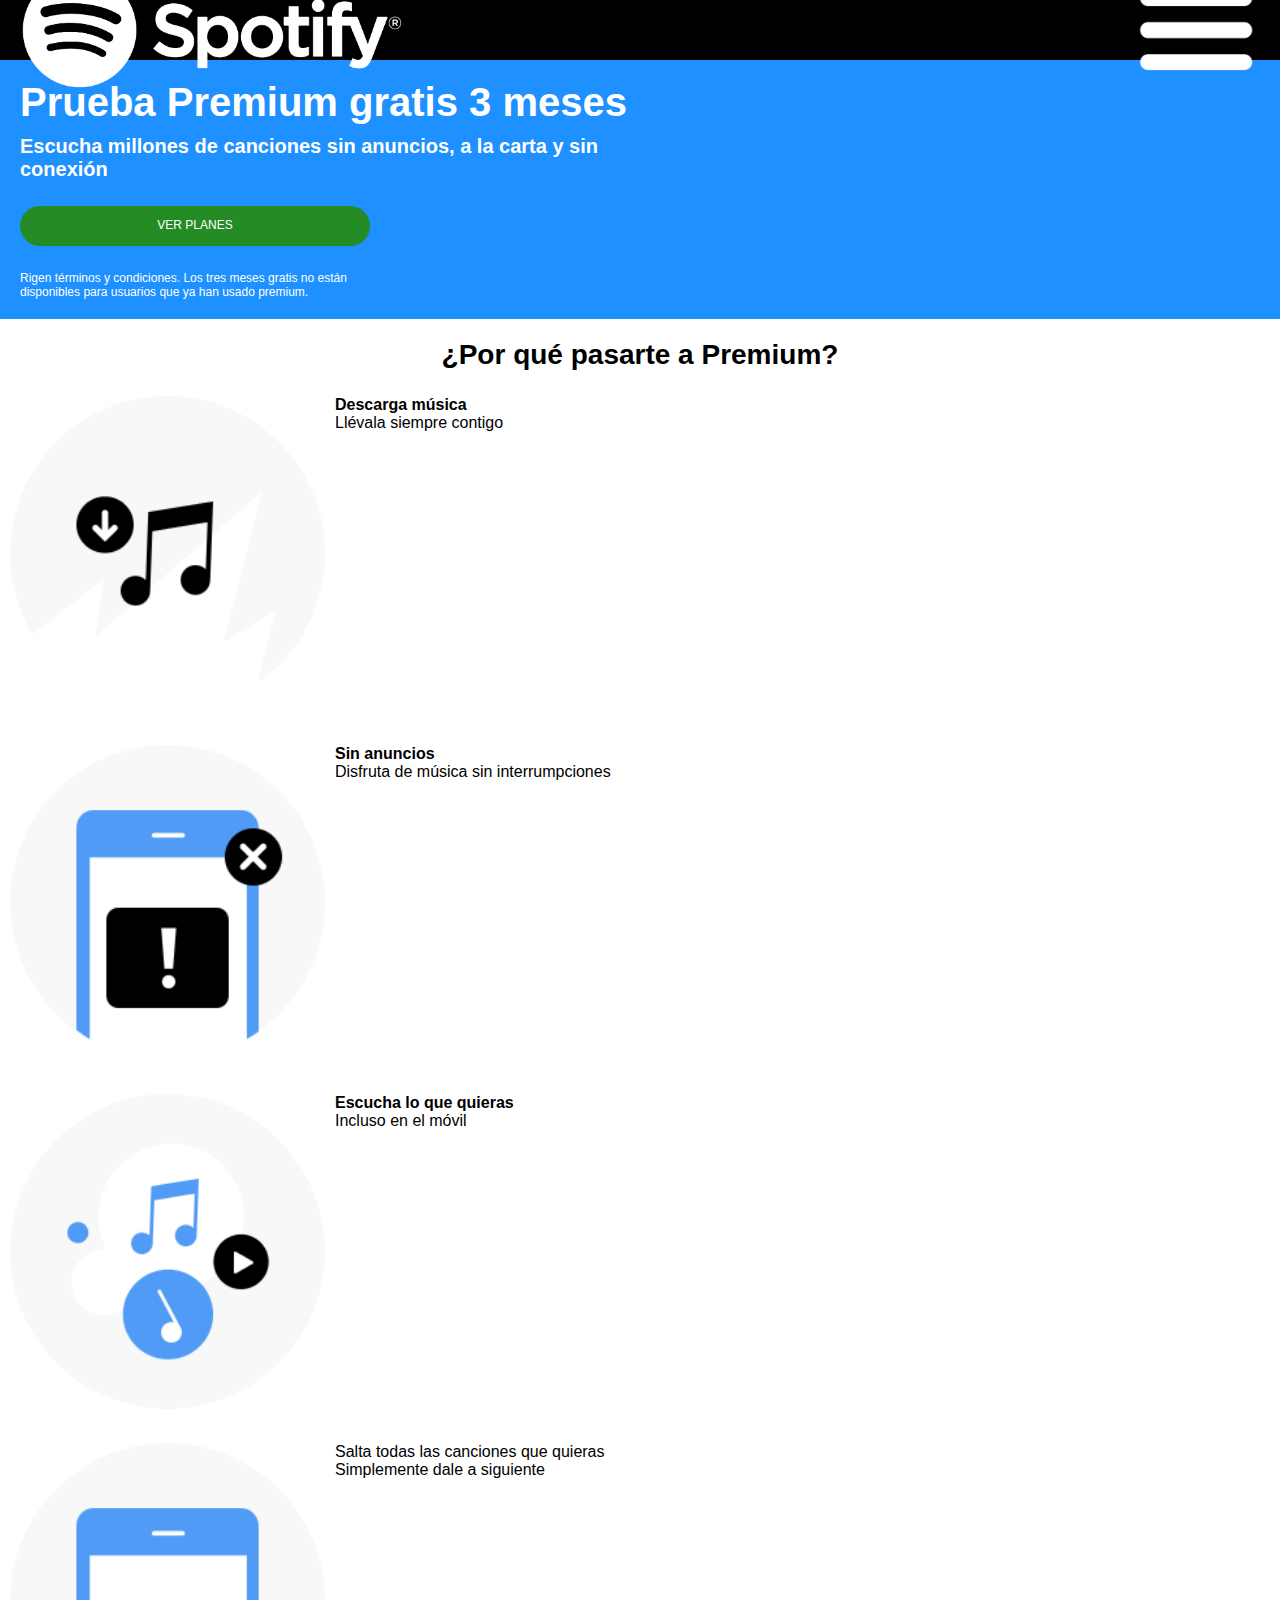
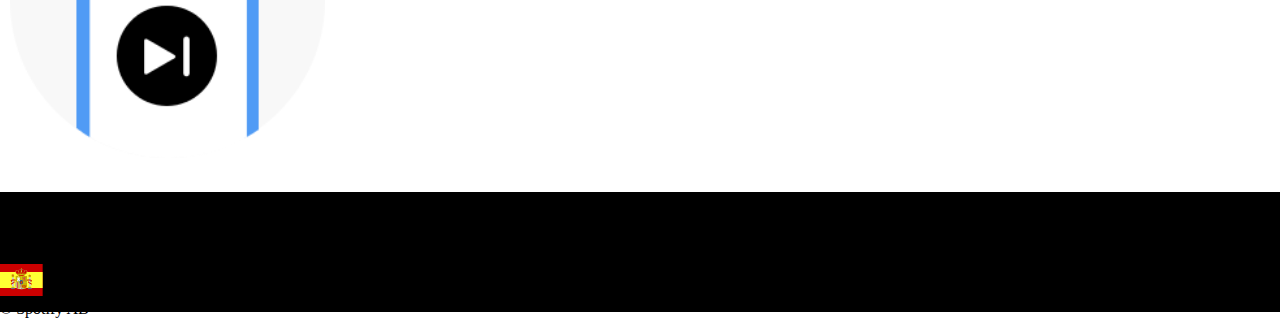
<file: index.html>
<!DOCTYPE html>
<html lang="en">
  <head>
    <meta charset="UTF-8" />
    <meta name="viewport" content="width=device-width, initial-scale=1.0" />
    <title>Document</title>
    <link rel="stylesheet" href="./css/style.css" />
  </head>
  <body>
    <header class="header">
      Spotify
      <img class="logo-spotify" src="./Imagenes Spotify/logo.png" alt="Logo Spotify" />
      <img class="burguer-menu" src="./Imagenes Spotify/menu-icon.png" alt="Burger Menu" />
      <nav>
        <!--<ul>

          <li>
            <a href="">Premium</a>
          </li>
          <li>
            <a href="">Ayuda</a>
          </li>
          <li>
            <a href="">Descargar</a>
          </li>
        </ul>
        <ul>
          <li>
            <a href="">Registrarse</a>
          </li>
          <li>
            <a href="">Iniciar sesión</a>
          </li>
        </ul>-->
      </nav>
    </header>

    <main class="main">
      <section class="section-1">
        <h1>Prueba Premium gratis 3 meses</h1>
        <h3>Escucha millones de canciones sin anuncios, a la carta y sin <br />conexión</h3>
        <a href="#" class="ver-planes">VER PLANES</a>
        <p class="terminos">
          Rigen términos y condiciones. Los tres meses gratis no están <br />disponibles para
          usuarios que ya han usado premium.
        </p>
      </section>
      <section class="section-2">
        <h2>¿Por qué pasarte a Premium?</h2>
        <article class="article">
          <figure class="figure">
            <img src="./Imagenes Spotify/benefit-1.png" alt="Descarga música" />
          </figure>
          <div class="texto-icono">
            <strong>Descarga música</strong>
            <p>Llévala siempre contigo</p>
          </div>
        </article>
        <article class="article">
          <figure class="figure">
            <img src="./Imagenes Spotify/benefit-2.png" alt="Sin anuncios" />
          </figure>
          <div class="texto-icono">
            <strong>Sin anuncios</strong>
            <p>Disfruta de música sin interrumpciones</p>
          </div>
        </article>
        <article class="article">
          <figure class="figure">
            <img src="./Imagenes Spotify/benefit-3.png" alt="Escucha lo que quieras" />
          </figure>
          <div class="texto-icono">
           <strong>Escucha lo que quieras</strong>
            <p>Incluso en el móvil</p>
          </div>
        </article>
        <article class="article">
          <figure class="figure">
            <img
              src="./Imagenes Spotify/benefit-4.png"
              alt="Salta todas las canciones que quieras"
            />
          </figure>
          <div class="texto-icono">
            <p>Salta todas las canciones que quieras</p>
            <p>Simplemente dale a siguiente</p>
          </div>
        </article>
      </section>
    </main>
    <footer class="footer">
      <ul>
        <li>Legal</li>
        <li>Cookies</li>
        <li>Información sobre los anuncios</li>
      </ul>
      <ul>
        <li>España</li>
        <img src="./Imagenes Spotify/es.svg" alt="España" />
        <li>© Spotify AB</li>
      </ul>
    </footer>
  </body>
</html>
</file>
<file: css/style.css>
* {
  box-sizing: border-box;
  margin: 0;
  padding: 0;
}
.header {
  display: flex;
  background-color: black;
  height: 60px;
  align-items: center;
  justify-content: center;
  gap: 30%;
  position: sticky;
  top: 0;
  align-content: center;
}
.logo-spotify {
  width: 30%;
  height: auto;
  position: absolute;
  left: 20px;
}
.burguer-menu {
  width: 10%;
  height: auto;
  position: absolute;
  right: 20px;
}

.section-1 {
  background-color: dodgerblue;
  height: 70%;
  color: white;
  display: flex;
  flex-direction: column;
  gap: 10px;
  padding: 20px;
}
.section-1 h1 {
  font-size: 40px;
  font-family: Arial, Helvetica, sans-serif;
}
.section-1 h3 {
  font-size: 20px;
  font-family: Arial, Helvetica, sans-serif;
}
.ver-planes {
  background-color: rgb(37, 139, 37);
  width: 350px;
  height: 40px;
  border-radius: 20px;
  border: none;
  color: white;
  font-family: Arial, Helvetica, sans-serif;
  font-size: 12px;
  margin: 15px 0;
  padding-top: 12px;
  text-align: center;
  text-decoration: none;
}
.terminos {
  font-family: Arial, Helvetica, sans-serif;
  font-size: 12px;
}
.section-2 {
  background-color: white;
  height: 60%;

}
.section-2 h2 {
  font-family: Arial, Helvetica, sans-serif;
  font-size: 28px;
  text-align: center;
  margin-top: 20px;
  margin-bottom: 25px;
}
.article {
  display: flex;
  gap: 10px;
  margin-bottom: 30px;
  padding: 0 10px;
  
}
.figure {
  width: 25% ;
  
}
.figure img {
  width: 100%;
}
.texto-icono {
  font-family: Arial, Helvetica, sans-serif;
  
}












.footer {
  background-color: black;
  height: 120px;
}
</file>
